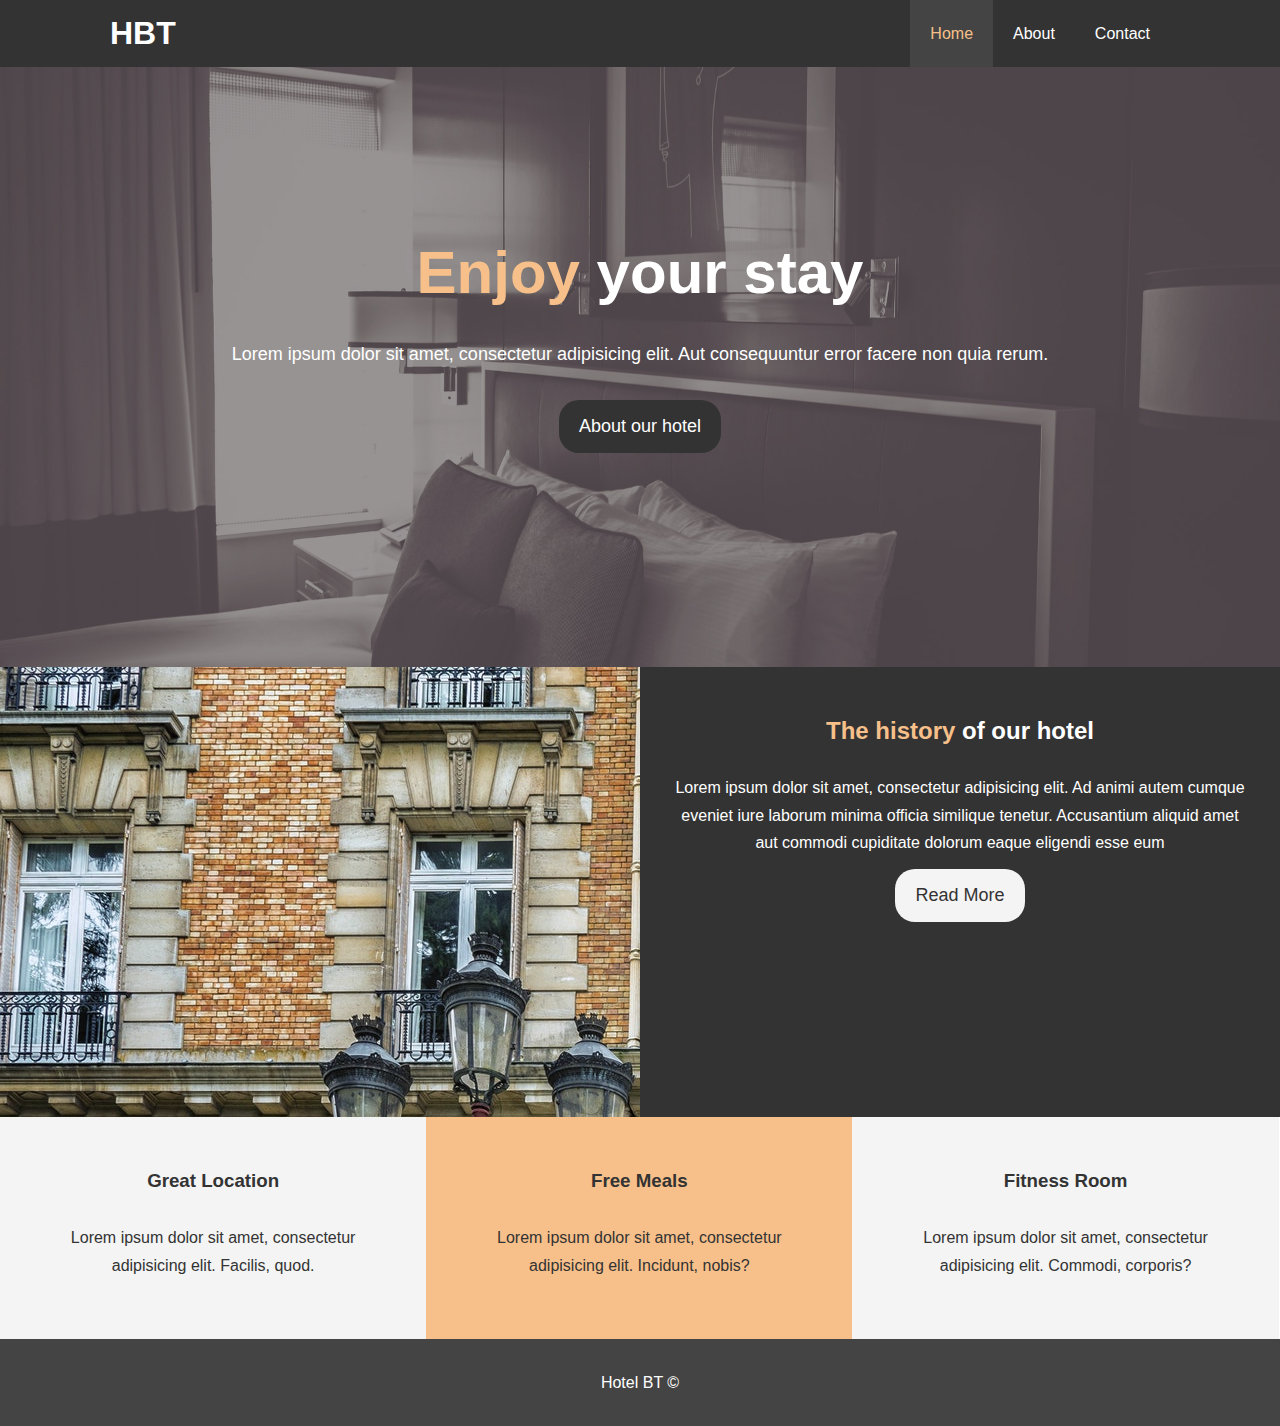
<file: index.html>
<!DOCTYPE html>
<html lang="en">
<head>
    <meta charset="UTF-8">
    <title>Hotel website</title>
    <link rel="stylesheet" href="https://use.fontawesome.com/releases/v5.15.1/css/all.css" integrity="sha384-vp86vTRFVJgpjF9jiIGPEEqYqlDwgyBgEF109VFjmqGmIY/Y4HV4d3Gp2irVfcrp" crossorigin="anonymous">
    <link rel="stylesheet" href="css/styles.css">
    <link rel="stylesheet" media="screen and (max-width: 768px)" href="css/mobile.css">
</head>
<body>
<header>
    <nav id="navbar">
        <div class="container">
            <h1 class="logo"><a href="index.html">HBT</a></h1>
            <ul>
                <li><a class="current" href="index.html">Home</a></li>
                <li><a href="about.html">About</a></li>
                <li><a href="contact.html">Contact</a></li>
            </ul>
        </div>
    </nav>
    <div id="showcase">
        <div class="container">
            <div class="showcase-content">
                <h1><span class="text-primary">Enjoy</span> your stay</h1>
                <p class="lead">Lorem ipsum dolor sit amet, consectetur adipisicing elit. Aut consequuntur error facere
                    non quia
                    rerum.</p>
                <a class="btn" href="about.html">About our hotel</a>
            </div>
        </div>
    </div>
</header>
<section id="home-info" class="bg-dark">
    <div class="info-img"></div>
    <div class="info-content"><h2><span class="text-primary">The history</span> of our hotel</h2>
        <p>
            Lorem ipsum dolor sit amet, consectetur adipisicing elit. Ad animi autem cumque eveniet iure laborum minima
            officia similique tenetur. Accusantium aliquid amet aut commodi cupiditate dolorum eaque eligendi esse eum
        </p>
        <a href="about.html" class="btn btn-light">Read More</a>
    </div>
</section>
<section id="features">
    <div class="box bg-light">
        <i class="fas fa-hotel fa-3x"></i>
        <h3>Great Location</h3>
        <p>Lorem ipsum dolor sit amet, consectetur adipisicing elit. Facilis, quod.</p>
    </div>
    <div class="box bg-primary">
        <i class="fas fa-utensils fa-3x"></i>
        <h3>Free Meals</h3>
        <p>Lorem ipsum dolor sit amet, consectetur adipisicing elit. Incidunt, nobis?</p>
    </div>
    <div class="box bg-light">
        <i class="fas fa-dumbbell fa-3x"></i>
        <h3>Fitness Room</h3>
        <p>Lorem ipsum dolor sit amet, consectetur adipisicing elit. Commodi, corporis?</p>
    </div>
</section>
<div class="clr"></div>
<section id="main-footer">
    <p>Hotel BT &copy;</p>
</section>
</body>
</html>
</file>
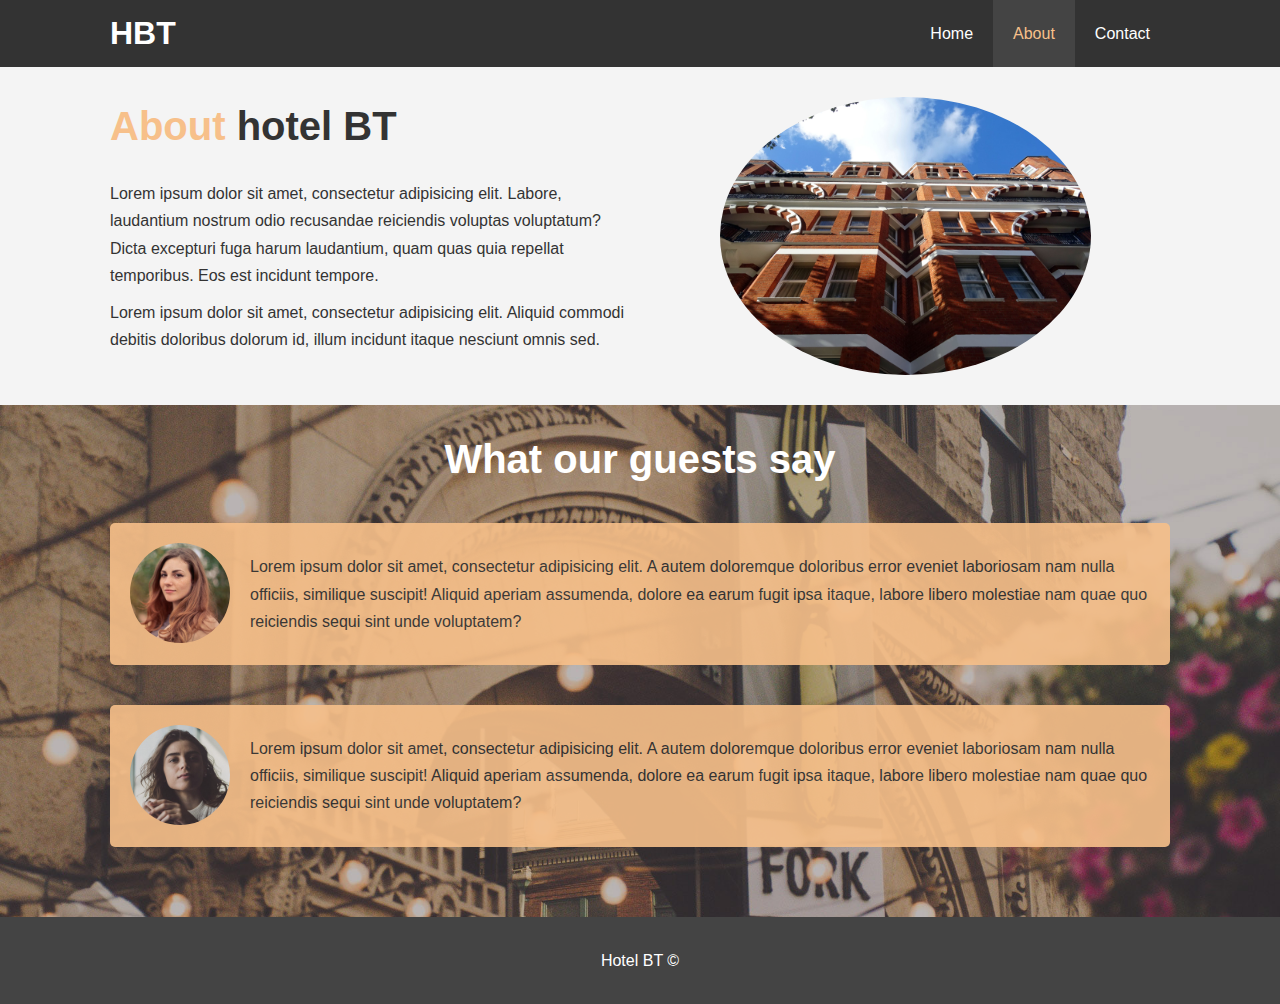
<file: about.html>
<!DOCTYPE html>
<html lang="en">
<head>
    <meta charset="UTF-8">
    <title>Hotel about</title>
    <link rel="stylesheet" href="css/styles.css">
    <link rel="stylesheet" media="screen and (max-width: 768px)" href="css/mobile.css">
</head>
<body>
<header>
    <nav id="navbar">
        <div class="container">
            <h1 class="logo"><a href="index.html">HBT</a></h1>
            <ul>
                <li><a href="index.html">Home</a></li>
                <li><a class="current" href="about.html">About</a></li>
                <li><a href="contact.html">Contact</a></li>
            </ul>
        </div>
    </nav>

</header>
<section id="about-info" class="bg-light py-3">
    <div class="container">
        <div class="info-left">
            <h1 class="l-heading"><span class="text-primary">About</span> hotel BT</h1>
            <p>Lorem ipsum dolor sit amet, consectetur adipisicing elit. Labore, laudantium nostrum odio recusandae
                reiciendis voluptas voluptatum? Dicta excepturi fuga harum laudantium, quam quas quia repellat
                temporibus. Eos est incidunt tempore.</p>
            <p>Lorem ipsum dolor sit amet, consectetur adipisicing elit. Aliquid commodi debitis doloribus dolorum id,
                illum incidunt itaque nesciunt omnis sed.</p>
        </div>
        <div class="info-right">
            <img src="img/photo-2.jpg" alt="facade">
        </div>
    </div>
</section>
<div class="clr"></div>

<section id="testimonials" class="py-3">
    <div class="container">
        <h2 class="l-heading">
            What our guests say
        </h2>
        <div class="testimonial bg-primary">
            <img src="img/person-1.jpg" alt="woman">
            <p>Lorem ipsum dolor sit amet, consectetur adipisicing elit. A autem doloremque doloribus error eveniet
                laboriosam nam nulla officiis, similique suscipit! Aliquid aperiam assumenda, dolore ea earum fugit ipsa
                itaque, labore libero molestiae nam quae quo reiciendis sequi sint unde voluptatem?</p>
        </div>
        <div class="testimonial bg-primary">
            <img src="img/person-2.jpg" alt="woman">
            <p>Lorem ipsum dolor sit amet, consectetur adipisicing elit. A autem doloremque doloribus error eveniet
                laboriosam nam nulla officiis, similique suscipit! Aliquid aperiam assumenda, dolore ea earum fugit ipsa
                itaque, labore libero molestiae nam quae quo reiciendis sequi sint unde voluptatem?</p>
        </div>
    </div>
</section>

<footer id="main-footer">
    <p>Hotel BT &copy;</p>
</footer>
</body>
</html>
</file>
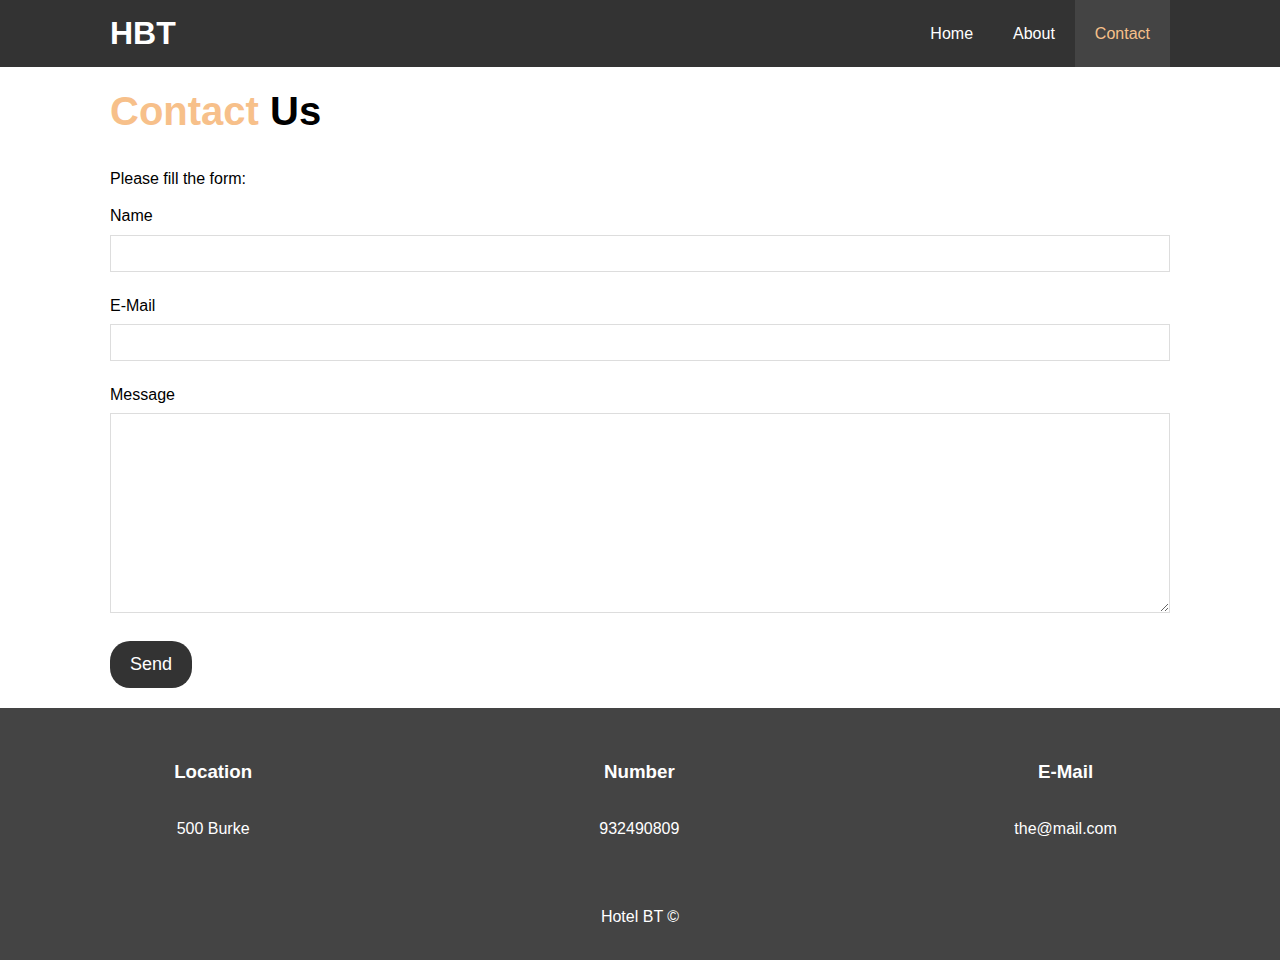
<file: contact.html>
<!DOCTYPE html>
<html lang="en">
<head>
    <meta charset="UTF-8">
    <title>Hotel Contact</title>
    <link rel="stylesheet" href="https://use.fontawesome.com/releases/v5.15.1/css/all.css"
          integrity="sha384-vp86vTRFVJgpjF9jiIGPEEqYqlDwgyBgEF109VFjmqGmIY/Y4HV4d3Gp2irVfcrp" crossorigin="anonymous">
    <link rel="stylesheet" href="css/styles.css">
    <link rel="stylesheet" media="screen and (max-width: 768px)" href="css/mobile.css">
</head>
<body>
<header>
    <nav id="navbar">
        <div class="container">
            <h1 class="logo"><a href="index.html">HBT</a></h1>
            <ul>
                <li><a href="index.html">Home</a></li>
                <li><a href="about.html">About</a></li>
                <li><a class="current" href="contact.html">Contact</a></li>
            </ul>
        </div>
    </nav>
</header>

<section id="contact-form">
    <div class="container">
        <h1 class="l-heading"><span class="text-primary">Contact</span> Us</h1>
        <p>Please fill the form:</p>
        <form action="post">
            <div class="form-group">
                <label for="name">Name</label>
                <input type="text" id="name" required>
            </div>
            <div class="form-group">
                <label for="email">E-Mail</label>
                <input type="email" id="email" required>
            </div>
            <div class="form-group">
                <label for="message">Message</label>
                <textarea type="text" id="message" required></textarea>
            </div>
            <button type="submit" class="btn">Send</button>
        </form>
    </div>
</section>
<section id="contact-info" class="bg-dark">
    <div class="box">
        <i class="fas fa-hotel fa-3x"></i>
        <h3>Location</h3>
        <p>500 Burke</p>
    </div>
    <div class="box">
        <i class="fas fa-phone fa-3x"></i>
        <h3>Number</h3>
        <p>932490809</p>
    </div>
    <div class="box">
        <i class="fas fa-envelope fa-3x"></i>
        <h3>E-Mail</h3>
        <p>the@mail.com</p>
    </div>
</section>

<footer id="main-footer">
    <p>Hotel BT &copy;</p>
</footer>
</body>
</html>
</file>
<file: css/styles.css>
* {
    margin: 0;
    padding: 0;
    box-sizing: border-box;
}

html, body {
    font-family: 'Segoe UI', sans-serif;
    line-height: 1.7em;
}

a {
    color: #333;
    text-decoration: none;
}

h1, h2, h3 {
    padding-bottom: 20px;
}

p {
    margin: 10px 0;
}

.container {
    margin: auto;
    max-width: 1100px;
    overflow: auto;
    padding: 0 20px
}

.text-primary {
    color: #f7c08a;
}

.lead {
    font-size: 18px;
}

.btn {
    display: inline-block;
    font-size: 18px;
    color: #fff;
    background: #333;
    padding: 13px 20px;
    border: none;
    cursor: pointer;
    border-radius: 20px;
}

.btn:hover {
    background: #f7c08a;
    color: #333;
}

.btn-light {
    background: #f4f4f4;
    color: #333;
}

.bg-dark {
    background: #333;
    color: #fff;
}

.bg-light {
    background: #f4f4f4;
    color: #333;
}

.bg-primary {
    background: #f7c08a;
    color: #333;
}

.clr {
    clear: both;
}

.l-heading {
    font-size: 40px;
    line-height: 1.2;
}

.py-1 {
    padding: 10px 0;
}

.py-2 {
    padding: 20px 0;
}

.py-3 {
    padding: 30px 0;
}

#navbar {
    background: #333;
    color: #fff;
    overflow: auto;
}

#navbar a {
    color: #fff;
}

#navbar .logo {
    float: left;
    padding-top: 20px;
}

#navbar ul {
    list-style: none;
    float: right;
}

#navbar li {
    float: left;
}

#navbar li a {
    display: block;
    padding: 20px;
    text-align: center;
}

#navbar li a:hover,
#navbar li a.current {
    background: #444;
    color: #f7c08a;
}

#showcase {
    background: url('../img/showcase.jpg') no-repeat center center/cover;
    height: 600px;
}

#showcase .showcase-content {
    color: #fff;
    text-align: center;
    padding-top: 170px;
}

#showcase .showcase-content h1 {
    font-size: 60px;
    line-height: 1.2em;
}

#showcase .showcase-content p {
    padding-bottom: 20px;
    line-height: 1.7em;
}

#home-info {
    height: 450px;
}

#home-info .info-img {
    float: left;
    width: 50%;
    background: url('../img/photo-1.jpg') no-repeat;
    min-height: 100%;
}

#home-info .info-content {
    float: right;
    width: 50%;
    height: 100%;
    text-align: center;
    padding: 50px 30px;
    overflow: hidden;
}

#home-info .info-content p {
    padding-bottom: 3px;
}

.box {
    float: left;
    width: 33.3%;
    padding: 50px;
    text-align: center;
}

.box i {
    margin-bottom: 10px;
}

#about-info .info-right {
    float: right;
    width: 50%;
    min-height: 100%;
}

#about-info .info-right img {
    display: block;
    margin: auto;
    width: 70%;
    border-radius: 50%;
}

#about-info .info-left {
    margin-top: 5px;
    float: left;
    width: 50%;
    min-height: 100%;
}

#testimonials {
    height: 100%;
    background: url("../img/test-bg.jpg") no-repeat center center/cover;
    /*padding-top: 100px;*/
}

#testimonials h2 {
    color: #fff;
    text-align: center;
    padding-bottom: 40px;
}

#testimonials .testimonial {
    padding: 20px;
    margin-bottom: 40px;
    border-radius: 5px;
    opacity: .9;
}

#testimonials .testimonial img {
    width: 100px;
    float: left;
    border-radius: 50%;
    margin-right: 20px;
}

#contact-form {
    margin: 20px;
}

#contact-form .form-group {
    margin-bottom: 20px;
}

#contact-form label {
    display: block;
    margin-bottom: 5px;
}

#contact-form input,
#contact-form textarea {
    width: 100%;
    padding: 10px;
    border: 1px solid #ddd;
}

#contact-form textarea {
    height: 200px;
}

#contact-form input:focus,
#contact-form textarea:focus {
    outline: none;
    border-color: #f7c08a;
}

#main-footer {
    text-align: center;
    background: #444;
    color: #fff;
    padding: 20px
}
</file>
<file: css/mobile.css>
#navbar .logo {
    float: none;
    text-align: center;
}

#navbar ul, #navbar li {
    float: none;
}

#navbar ul li a {
    padding: 5px;
    border-bottom: 1px dotted #444;
}

#home-info {
    height: 550px;
}

#home-info .info-img {
    display: none;
}

#home-info .info-content {
    float: none;
    width: 100%;
}

.box {
    float: none;
    width: 100%;
}

#about-info .info-left,
#about-info .info-right {
    float: none;
    width: 100%;
}

#about-info .info-right {
    margin-top: 30px;
}

.l-heading {
    text-align: center;
}

#contact-info .box {
    border-bottom: 1px dotted #444;
}

#showcase {
    height: 100%;
}

#showcase .showcase-content {
    padding-top: 70px;
    padding-bottom: 30px;
}
</file>
